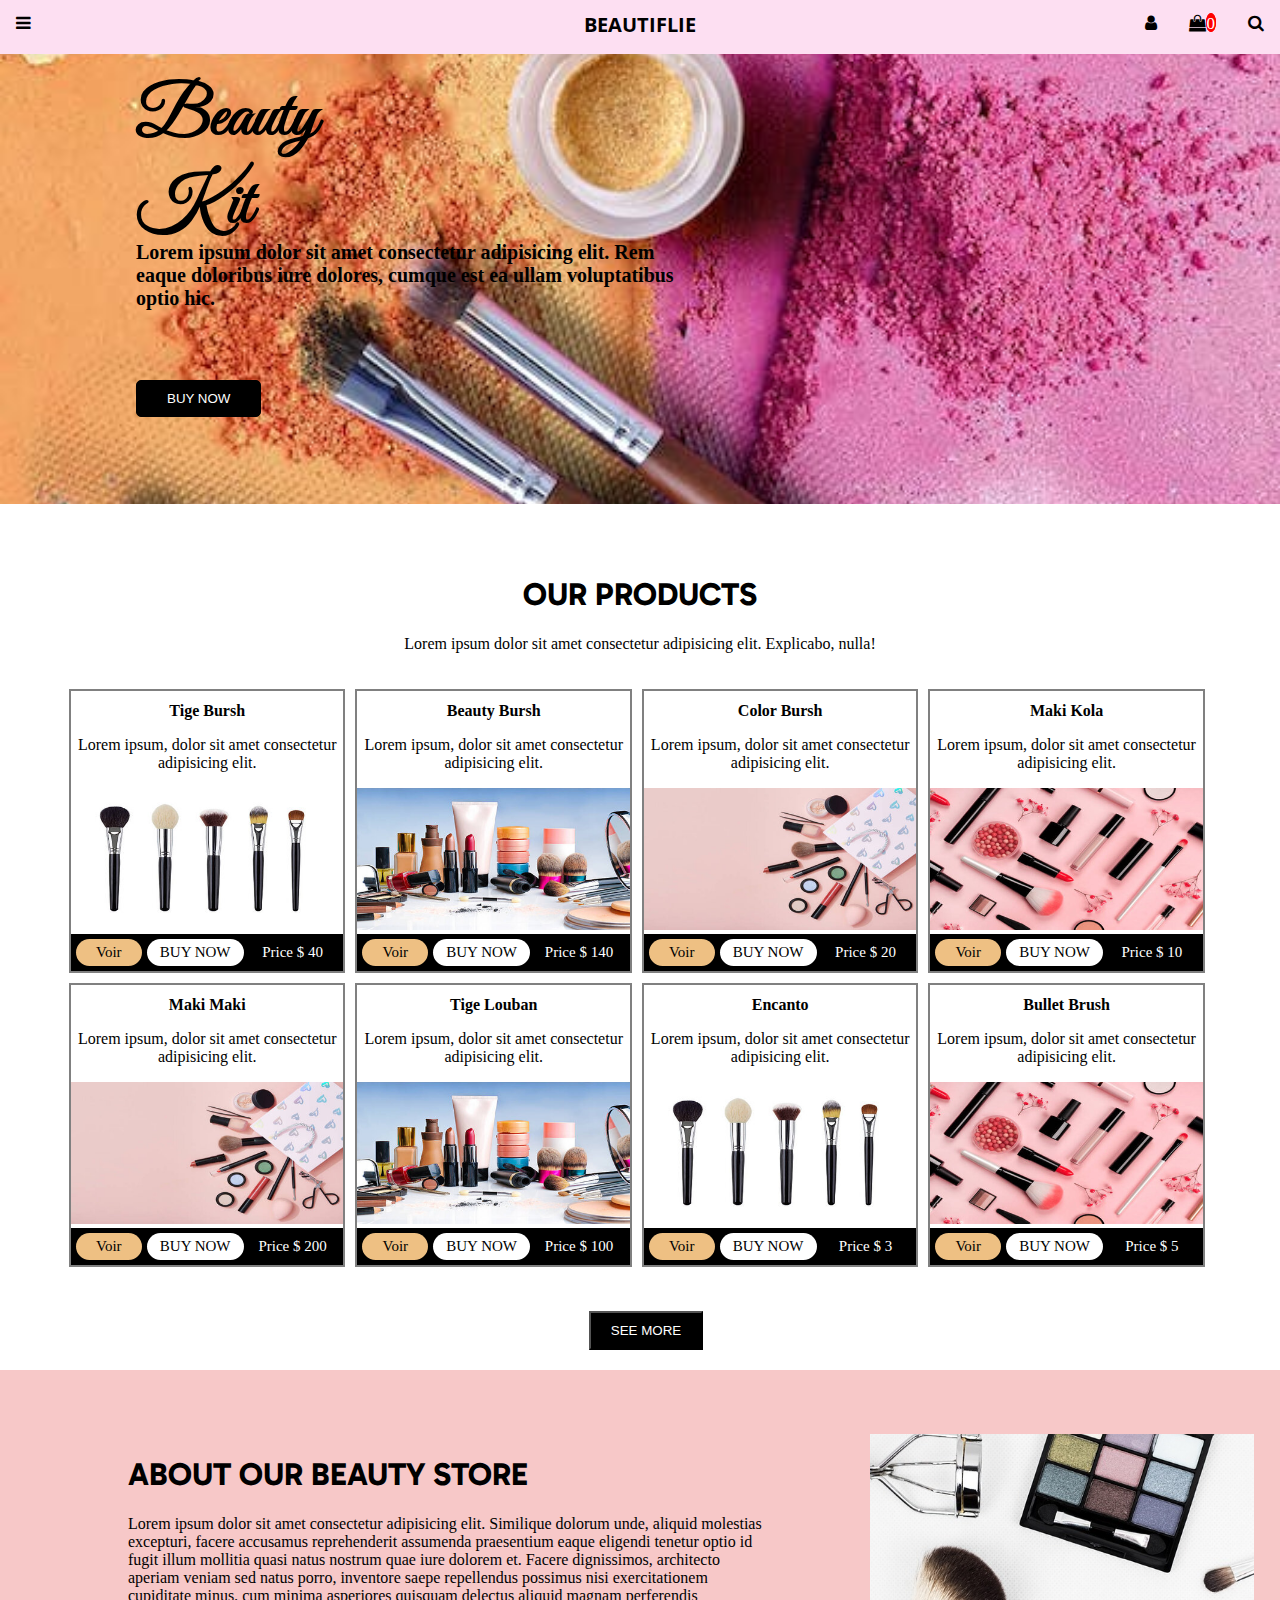
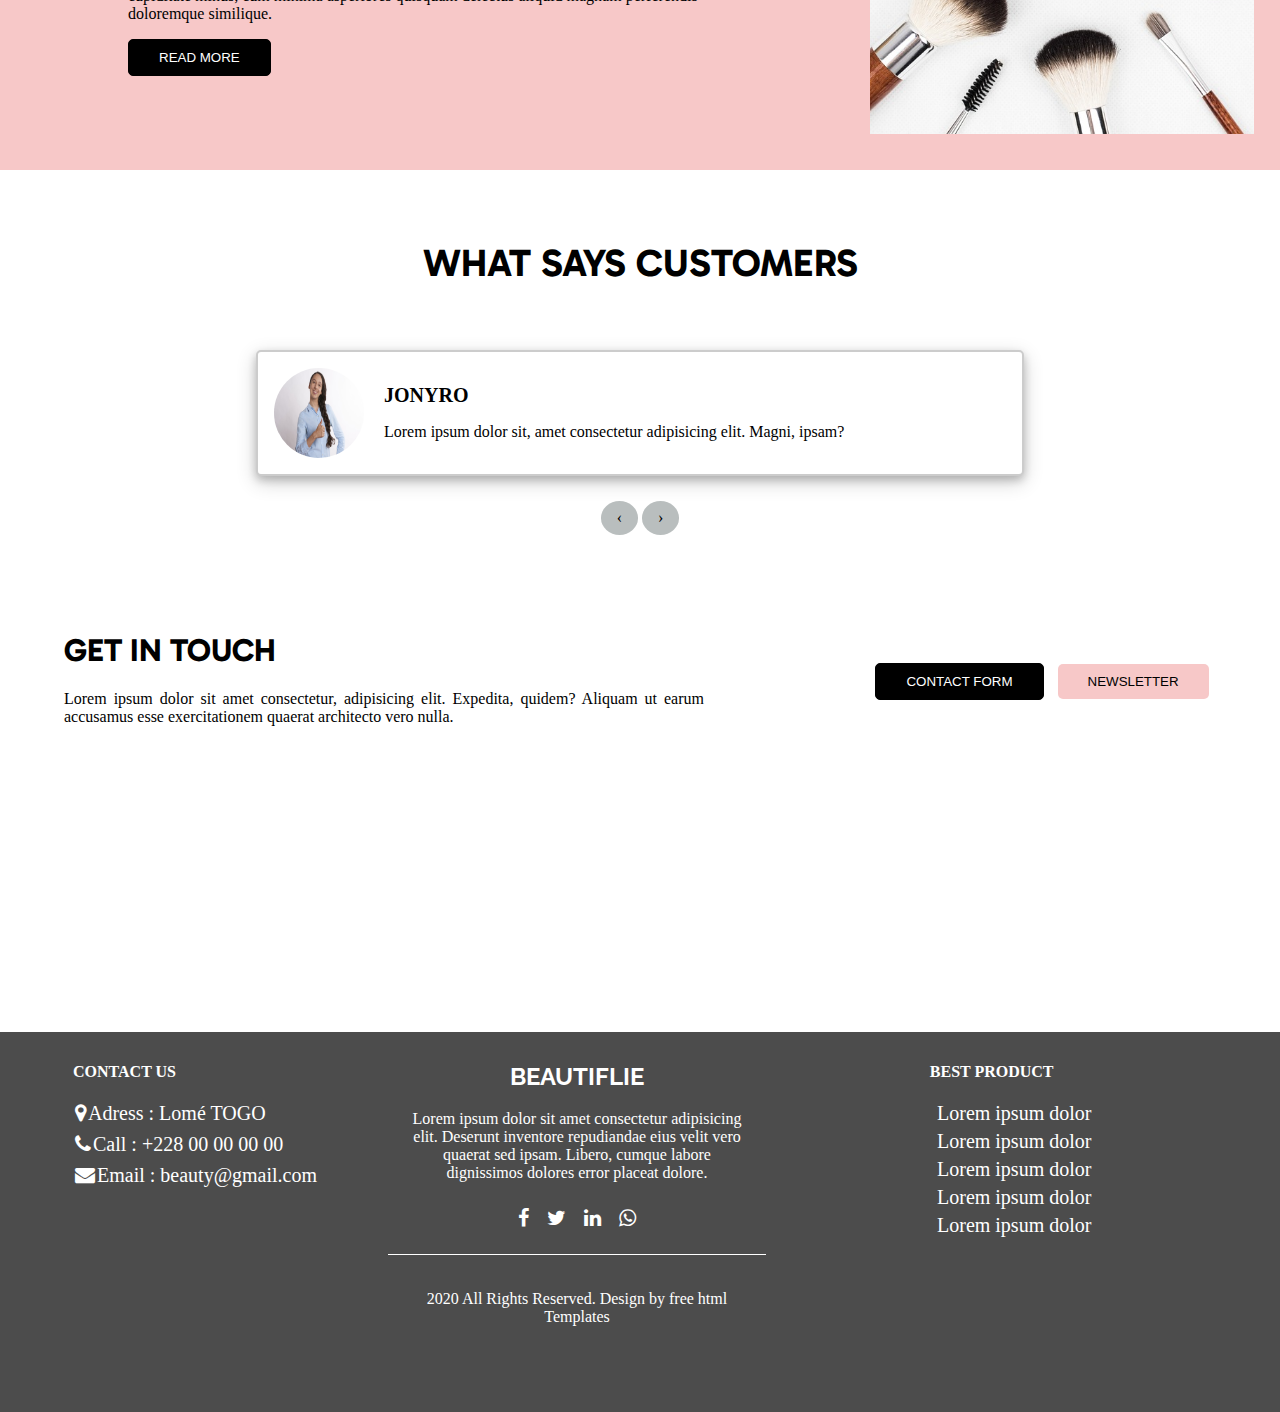
<file: index.html>
<!DOCTYPE html>
<html lang="fr">

<head>
  <meta charset="UTF-8">
  <meta name="viewport" content="width=device-width, initial-scale=1">
  <link rel="stylesheet" href="https://cdnjs.cloudflare.com/ajax/libs/font-awesome/4.7.0/css/font-awesome.min.css">
  <link href="https://fonts.googleapis.com/css?family=DM+Sans" rel="stylesheet" />
  <link rel="preconnect" href="https://fonts.googleapis.com">
  <link rel="preconnect" href="https://fonts.gstatic.com" crossorigin>
  <link href="https://fonts.googleapis.com/css2?family=Dancing+Script:wght@700&family=Gabarito&family=Great+Vibes&family=Open+Sans:wght@300&family=Raleway&display=swap" rel="stylesheet">
  <link rel="stylesheet" href="css/file.css">
  <script src="product.js" defer></script>
  <script src="mesProduits.js"></script>
  

  <title>MakeUp</title>
  <style>

  </style>
</head>

<body>
  <div class="header">
    <div id="mySidebar" class="sidebar">
      <a href="javascript:void(0)" class="closebtn" onclick="closeNav()">&times;</a>
      <a href="#">boutique</a>
      <a href="#">Nos Produits</a>
      <a href="payement.html">Panier</a>
      <a href="#">Contact</a>
    </div>
    <div class="topnav">
        <div class="topnav-centered">
          <a href="#"  class="active">BEAUTIFLIE</a>
        </div>
       
        <div id="main">
          <a  class="openbtn" onclick="openNav()"><i class="fa fa-bars"></i></a>
        </div>
          
       
        <div class="topnav-right">
          <a href=""><i class="fa fa-user"></i></a>
          <a  onclick="monPanier()" class="shop"><i class="fa fa-shopping-bag"><span id="count"
            class="count">0</span></i></a>
          <a href=""><i class="fa fa-search"></i></a>
        </div>    
    </div>
  </div>

  <div class="section">
    <div class=" content">
      <div class="mask"></div>
      <div id="first">
        <h1 class="paraph ">
          <span class="">Beauty <br>Kit</span>
        </h1>
        <div class="row paraphT">
          <div class="col-6">
            <p>Lorem ipsum dolor sit amet consectetur adipisicing elit. Rem eaque doloribus iure dolores, cumque est ea
              ullam voluptatibus optio hic.</p>
          </div>
        </div>
        <div id="buttonM" class="row  buttonM">
          <button type="button" id="BtnJ">BUY NOW</button>
        </div>
      </div>
      <div class="imgm">
        <img src="./ta.jpeg" alt="img" />
      </div>
    </div>
  </div>
  <div class="col-12 promenu">
    <div class="row">
      <div class="col-12 menuo productf">
        <h1>OUR PRODUCTS</h1>
        <p>Lorem ipsum dolor sit amet consectetur adipisicing elit. Explicabo, nulla!</p>
      </div>

    </div>
  </div>
  
  <div class="row menupro">
    <div class="row  menu">


    </div>
  </div>

  <div class="row  buttonmore">
    <button> SEE MORE</button>
  </div>
  <div class="row  about">
    <div class="row ">
      <div class="col-6 sectiontext">
        <h1> ABOUT OUR BEAUTY STORE</h1>
        <p>Lorem ipsum dolor sit amet consectetur adipisicing elit. Similique dolorum unde, aliquid molestias excepturi,
          facere accusamus reprehenderit assumenda praesentium eaque eligendi tenetur optio id fugit illum mollitia
          quasi natus nostrum quae iure dolorem et. Facere dignissimos, architecto aperiam veniam sed natus porro,
          inventore saepe repellendus possimus nisi exercitationem cupiditate minus, cum minima asperiores quisquam
          delectus aliquid magnam perferendis doloremque similique.

        </p>
        <div id="button" class="row  buttonreadmore">
          <button type="button" id="Btn">READ MORE</button>
        </div>

      </div>
      <div class="col-3 sectionimg">
        <img src="ma.jpg" alt="">


      </div>

    </div>
    <div class=" ">
      <div class=" customers ">
        <h1>WHAT SAYS CUSTOMERS</h1>
      </div>
    </div>

    <div class="testimony">
      <img src="custa.jpg" alt="Avatar" style="width:90px">
      <p><span>JONYRO</span></p>
      <p>Lorem ipsum dolor sit, amet consectetur adipisicing elit. Magni, ipsam?</p>
    </div>
    <div class="prevnext">
      <a href="" class="prev round">&#8249;</a>
      <a href="" class="next round">&#8250;</a>
    </div>

    <div class="row gettouch">
      <div class="row ">
        <div class="col-6 sectiontext">
          <h1> GET IN TOUCH</h1>
          <p>Lorem ipsum dolor sit amet consectetur, adipisicing elit. Expedita, quidem? Aliquam ut earum
            accusamus esse exercitationem quaerat architecto vero nulla.
          </p>
        </div>
        <div class="row  sectionimg">
          <div id="button" class="buttonreadmore">
            <button type="button" id="Btn" class="contform">CONTACT FORM</button>
            <button type="button" id="Btn" class="newslett">NEWSLETTER</button>
          </div>
        </div>


      </div>

    </div>

    <div class="cartmaps map-responsive" id="">
      <iframe src="https://www.google.com/maps/embed?pb=!1m14!1m12!1m3!1d15865.794531968788!2d1.20253005!3d6.2043992!2m3!1f0!2f0!3f0!3m2!1i1024!2i768!4f13.1!5e0!3m2!1sfr!2stg!4v1695826308456!5m2!1sfr!2stg" width="" height="" style="border:0;" allowfullscreen="" loading="lazy" referrerpolicy="no-referrer-when-downgrade"></iframe>

    </div>
    <div class="row footer">
      <div class="mask"></div>
      <div class="row col-12 container">
        <div id="boxes">
          <div class="leftbox">
            <h4>CONTACT US</h4>
            <ul>
              <li><i class="fa fa-map-marker"></i>Adress : Lomé TOGO</li>
              <li><i class="fa fa-phone"> </i>Call : +228 00 00 00 00</li>
              <li><i class="fa fa-envelope"> </i>Email : beauty@gmail.com</li>
            </ul>
          </div>

          <div class="middlebox">
            <h2>BEAUTIFLIE</h2>
            <p>Lorem ipsum dolor sit amet consectetur adipisicing elit. Deserunt inventore repudiandae eius velit vero
              quaerat sed ipsam. Libero, cumque labore dignissimos dolores error placeat dolore.</p>
            <div class="iconet">
              <ul>
                <li><i class="fa fa-facebook"></i></li>
                <li><i class="fa fa-twitter"> </i></li>
                <li><i class="fa fa-linkedin"> </i></li>
                <li><i class="fa fa-whatsapp"> </i></li>
              </ul>
            </div>
            <div class="row  afterfoot" >
                <p> 2020 All Rights Reserved. Design by free html Templates</p>
            </div>
          </div>

          <div class="rightbox">
            <h4>BEST PRODUCT</h4>
            <ul>
              <li><a href="">Lorem ipsum dolor </a></li>
              <li><a href="">Lorem ipsum dolor </a></li>
              <li><a href="">Lorem ipsum dolor </a></li>
              <li><a href="">Lorem ipsum dolor </a></li>
              <li><a href="">Lorem ipsum dolor </a></li>
            </ul>
          </div>
        </div>
        
      </div>
     
      

    </div>


    <script>
      function openNav() {
        document.getElementById("mySidebar").style.width = "250px";
        document.getElementById("main").style.marginLeft = "250px";
      }

      function closeNav() {
        document.getElementById("mySidebar").style.width = "0";
        document.getElementById("main").style.marginLeft = "0";
      }


      function monPanier() {
        var lk = "payement.html";
        window.location.href = "" + lk + "";
      }

    </script>

</body>

</html>
</file>
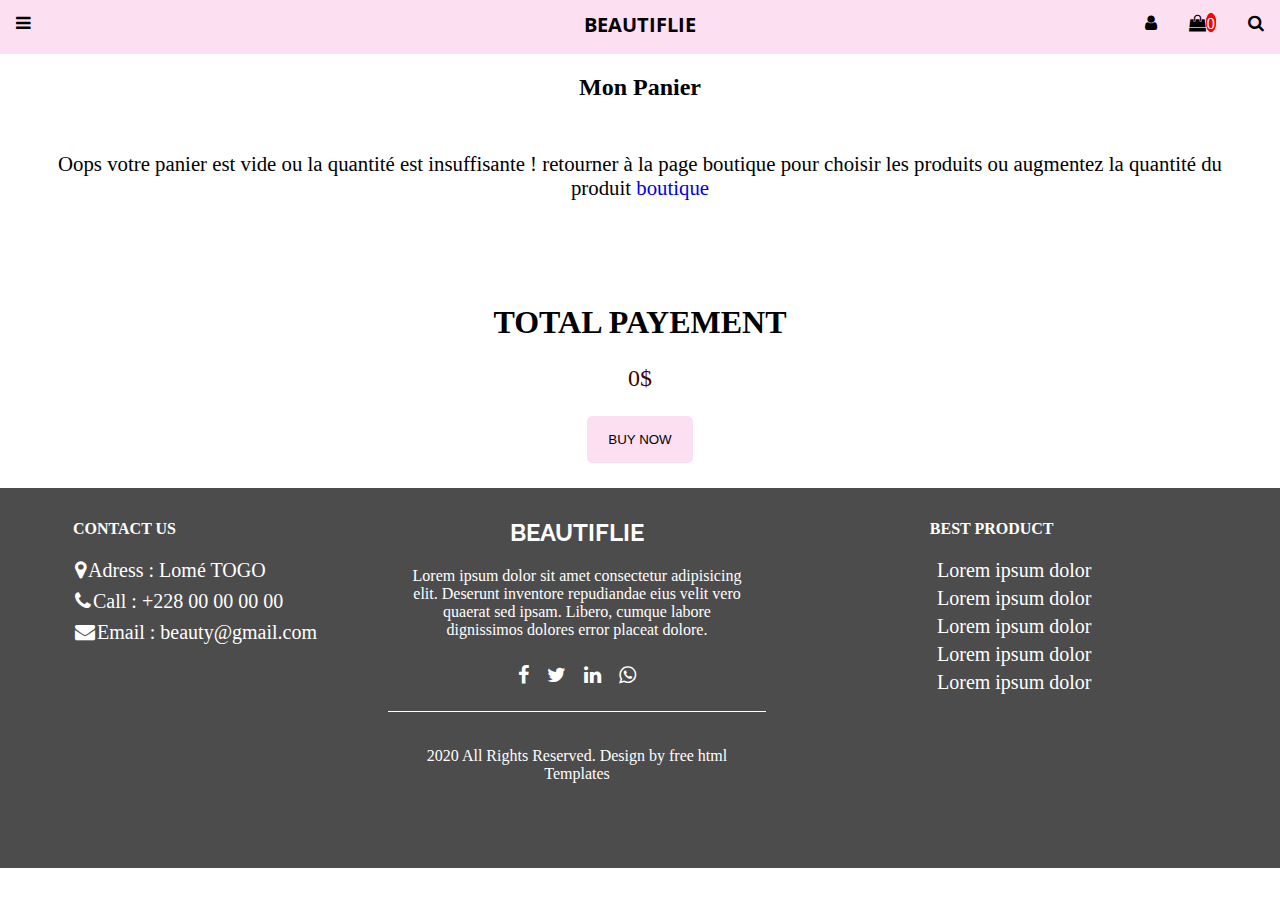
<file: payement.html>
<!DOCTYPE html>
<html lang="fr">

<head>
    <meta charset="UTF-8">
    <meta name="viewport" content="width=device-width, initial-scale=1">
    <link rel="stylesheet" href="https://cdnjs.cloudflare.com/ajax/libs/font-awesome/4.7.0/css/font-awesome.min.css">
    <link href="https://fonts.googleapis.com/css?family=DM+Sans" rel="stylesheet" />
    <link rel="preconnect" href="https://fonts.googleapis.com">
    <link rel="preconnect" href="https://fonts.gstatic.com" crossorigin>
    <link href="https://fonts.googleapis.com/css2?family=Dancing+Script:wght@700&family=Gabarito&family=Great+Vibes&family=Open+Sans:wght@300&family=Raleway&display=swap" rel="stylesheet">
    <link rel="stylesheet" href="css/file.css">
    <script src="payement.js" defer></script>
    <script src="mesProduits.js"></script>

    <title>MakeUp</title>
    <style>

    </style>
</head>

<body>
    <div class="header">
        <div id="mySidebar" class="sidebar">
          <a href="javascript:void(0)" class="closebtn" onclick="closeNav()">&times;</a>
          <a href="index.html">boutique</a>
          <a href="#">Nos Produits</a>
          <a href="#">Panier</a>
          <a href="#">Contact</a>
        </div>
        <div class="topnav">
            <div class="topnav-centered">
              <a class="active">BEAUTIFLIE</a>
            </div>
           
            <div id="main">
              <a  class="openbtn" onclick="openNav()"><i class="fa fa-bars"></i></a>
            </div>
              
           
            <div class="topnav-right">
              <a href=""><i class="fa fa-user"></i></a>
              <a  onclick="monPanier()" class="shop"><i class="fa fa-shopping-bag"><span id="count"
                class="count">0</span></i></a>
              <a href=""><i class="fa fa-search"></i></a>
            </div>    
        </div>
      </div>

    <div class="col-12 promenu">
        <div class="row">
            <div class="col-12 menuo productf">
                <h2>Mon Panier</h2> 
                <p id="textvide"></p>
            </div>
            
        </div>
    </div>
    <div class="row menupropan" id="propan">
        <div class="row  menu">
            

        </div>
    </div>


 
    <div class="payement">
        <h1> TOTAL PAYEMENT</h1>
        <p id="totalpaye"> </p>
        <button onclick="buysolde()"> BUY NOW</button>


    </div>

    <div class="row footer">
        <div class="mask"></div>
        <div class="row col-12 container">
          <div id="boxes">
            <div class="leftbox">
              <h4>CONTACT US</h4>
              <ul>
                <li><i class="fa fa-map-marker"></i>Adress : Lomé TOGO</li>
                <li><i class="fa fa-phone"> </i>Call : +228 00 00 00 00</li>
                <li><i class="fa fa-envelope"> </i>Email : beauty@gmail.com</li>
              </ul>
            </div>
  
            <div class="middlebox">
              <h2>BEAUTIFLIE</h2>
              <p>Lorem ipsum dolor sit amet consectetur adipisicing elit. Deserunt inventore repudiandae eius velit vero
                quaerat sed ipsam. Libero, cumque labore dignissimos dolores error placeat dolore.</p>
              <div class="iconet">
                <ul>
                  <li><i class="fa fa-facebook"></i></li>
                  <li><i class="fa fa-twitter"> </i></li>
                  <li><i class="fa fa-linkedin"> </i></li>
                  <li><i class="fa fa-whatsapp"> </i></li>
                </ul>
              </div>
              <div class="row  afterfoot" >
                  <p> 2020 All Rights Reserved. Design by free html Templates</p>
              </div>
            </div>
  
            <div class="rightbox">
              <h4>BEST PRODUCT</h4>
              <ul>
                <li><a href="">Lorem ipsum dolor </a></li>
                <li><a href="">Lorem ipsum dolor </a></li>
                <li><a href="">Lorem ipsum dolor </a></li>
                <li><a href="">Lorem ipsum dolor </a></li>
                <li><a href="">Lorem ipsum dolor </a></li>
              </ul>
            </div>
          </div>
          
        </div>
       
        
  
      </div>

    <script>
        function openNav() {
            document.getElementById("mySidebar").style.width = "250px";
            document.getElementById("main").style.marginLeft = "250px";
        }

        function closeNav() {
            document.getElementById("mySidebar").style.width = "0";
            document.getElementById("main").style.marginLeft = "0";
        }

       
    </script>

</body>

</html>
</file>
<file: css/file.css>
* {
  box-sizing: border-box;
}

body {
  display: block;
  margin: auto;
  overflow-x: hidden;
  font-family: "Times New Roman", Times, serif;
}

.header {
  background-color: #fddff2;
  color: rgb(0, 0, 0);
  padding: 0px;
  padding-bottom: 5px;
  border-bottom: 1px solid #fddff2;
  margin-bottom: 0px;
  width: auto;
}
.header .topnav {
  position: relative;
  overflow: hidden;
  background-color: #fddff2;
  color: black;
}
.header .topnav a {
  float: left;
  color: black;
  text-align: center;
  padding: 14px 16px;
  text-decoration: none;
  font-size: 17px;
}
.header .topnav a:hover {
  background-color: #fddff2;
  color: black;
}
.header .topnav a.active {
  background-color: #fddff2;
  color: black;
  font-family: "Open Sans", sans-serif;
  font-size: 20px;
  font-weight: bold;
}
.header .topnav-centered a {
  float: none;
  position: absolute;
  top: 50%;
  left: 50%;
  transform: translate(-50%, -50%);
}
.header .topnav-right {
  float: right;
}
.header .topnav-right .shop {
  cursor: pointer;
}
.header .topnav-right .shop .count {
  width: auto;
  top: -5px;
  border: 1px solid red;
  border-radius: 50%;
  background-color: red;
  color: white;
}

.sidebar {
  height: 100%;
  width: 0;
  position: fixed;
  z-index: 3;
  top: 0;
  left: 0;
  background-color: #111;
  overflow-x: hidden;
  transition: 0.5s;
  padding-top: 60px;
}
.sidebar a {
  padding: 8px 8px 8px 32px;
  text-decoration: none;
  font-size: 25px;
  color: rgb(255, 255, 255);
  display: block;
  transition: 0.3s;
}
.sidebar a:hover {
  color: #70120b;
}
.sidebar .closebtn {
  position: absolute;
  top: 0;
  right: 25px;
  font-size: 36px;
  margin-left: 50px;
}

.openbtn {
  font-size: 20px;
  cursor: pointer;
  background-color: #fddff2;
  color: rgb(0, 0, 0);
  padding: 10px 15px;
  border: none;
}

.openbtn:hover {
  background-color: #444;
}

#main {
  transition: margin-left 0.5s;
}

/* .navbar {
   margin-left: 10px;
   margin-right: 10px;
   ul {
     list-style-type: none;
     margin: 0;
     padding: 0;
     overflow: hidden;
     //background-color: #ffffff;
     .leftnav{
       width: 33.33%;
       height: auto;
       border: 1px solid red;
     }
     .middlenav{
       width: 35%;
       height: auto;
       border: 1px solid blue;
       float: left;
       margin-left: 25%;
       text-align: center;
     }
     .rech{
       float: right;
       width: auto;
       margin-right: 10px;
       border: 1px solid black;
       button{
         float: right;
         padding: 6px ;
         margin-top: 8px;
         margin-right: 5px;
         background-color: #fddff2;
         color: rgba(0, 0, 0, 1);
         font-size: 15px;
         border: none;
         cursor: pointer;
         &:hover{
           background-color: gray;
         }
         .count{
           width: auto;
           top: -5px;
           border: 1px solid red;
           border-radius: 50%;
           background-color: red;
           color:white;
         }
       }
     }
   }

   li {
     float: left;
   }

   li a {
     display: block;
     color: black;
     text-align: center;
     padding: 14px 16px;
     text-decoration: none;
   }

   li a:hover:not(.active) {
    // background-color: red;
     border-radius: 8px;
     color: white;
     text-decoration: none;

   }



   .nomB {
     float: left;
     //border: 1px solid yellow;
     //width: 30%;
     //height: 20px;
     margin-left: 50%;
     margin-right: 50%;
    /* top: 5%;
     left: 50%;
     transform: translate(-50%, -50%);/
     text-align: center;
    //
   }

   .active {
     background-color: #fddff2;
   }

   .logo {
     font-weight: bold;
     //margin-right: 50px;
   }

   .sidebar {
     height: 100%;
     width: 0;
     position: fixed;
     z-index: 3;
     top: 0;
     left: 0;
     background-color: #111;
     overflow-x: hidden;
     transition: 0.5s;
     padding-top: 60px;

     a {
       padding: 8px 8px 8px 32px;
       text-decoration: none;
       font-size: 25px;
       color: #818181;
       display: block;
       transition: 0.3s;

       &:hover {
         color: #f1f1f1;
       }
     }
     .closebtn {
       position: absolute;
       top: 0;
       right: 25px;
       font-size: 36px;
       margin-left: 50px;
     }
   }



 }*/
.section {
  width: auto;
  height: 500px;
  margin-bottom: 0px;
}
.section .content {
  width: auto;
  height: 450px;
  border-radius: 5px;
  background: #ffffff;
  color: #000;
  position: relative;
}
.section .content .imgm {
  float: right;
  width: 100%;
  border-radius: 5px;
}
.section .content .imgm img {
  float: right;
  width: 100%;
  height: 100%;
  display: block;
  padding: 0;
  position: absolute;
  top: 0;
  right: 0;
  object-fit: cover;
}
.section .content .mask {
  top: 0;
  left: 0;
  width: 100%;
  height: 100%;
  position: absolute;
  background-color: rgba(121, 122, 124, 0.5);
}

.paraph {
  color: rgb(0, 0, 0);
  font-family: "Great Vibes", cursive;
  font-weight: bold;
  font-size: 70px;
  margin-top: 10px;
  margin-left: 10%;
  width: auto;
  height: 100px;
  z-index: 2;
  position: relative;
}

.paraphT {
  font-weight: bold;
  color: rgb(0, 0, 0);
  padding-top: 0px;
  padding-left: 0px;
  padding-bottom: 10px;
  margin-left: 10%;
  margin-bottom: 5px;
  margin-top: 10px;
  width: auto;
  height: auto;
  z-index: 2;
  position: relative;
}
.paraphT p {
  font-size: 20px;
}

.buttonM {
  border: none;
  z-index: 2;
  position: relative;
  width: auto;
  height: 50px;
  margin-top: 50px;
  margin-left: 10%;
  margin-bottom: 0px;
}
.buttonM button {
  cursor: pointer;
  border: 1px solid black;
  height: auto;
  width: auto;
  color: rgb(255, 255, 255);
  padding-top: 10px;
  padding-bottom: 10px;
  padding-left: 30px;
  padding-right: 30px;
  background-color: rgb(0, 0, 0);
  border-radius: 5px;
}

.alert {
  padding: 20px;
  background-color: #f44336;
  color: white;
  opacity: 1;
  transition: opacity 0.6s;
  margin-bottom: 15px;
}

.closebtn {
  margin-left: 15px;
  color: white;
  font-weight: bold;
  float: right;
  font-size: 22px;
  line-height: 20px;
  cursor: pointer;
  transition: 0.3s;
}
.closebtn :hover {
  color: black;
}

.menu {
  width: auto;
  margin-left: 5%;
  margin-right: 5%;
  margin-bottom: 15px;
}
.menu .menup {
  width: 24%;
  margin: 6px;
  border: 2px solid gray;
  padding-top: 10px;
}
.menu .menup .menupimg img {
  object-fit: fill;
  margin: 0 auto;
}
.menu .menup .menupa {
  padding: 10 px;
  margin-left: 0px;
  margin-right: 0px;
  opacity: 1;
}
.menu .menup .menupa h4 {
  margin-top: 1px;
  margin-bottom: 1px;
}
.menu .menup .menupa p {
  margin-left: 0px;
  margin-right: 0px;
}
.menu .menup .blackbox {
  cursor: pointer;
  margin: 0px;
  height: auto;
  padding: 5px;
  background-color: rgb(0, 0, 0);
  color: rgb(255, 255, 255);
  font-size: 15px;
  grid-column-gap: 2px;
}
.menu .menup .blackbox .detail {
  width: 25%;
  height: auto;
  margin-right: 5px;
  border: none;
  border-radius: 25px;
  background-color: rgb(238, 192, 131);
  color: rgb(0, 0, 0);
  font-size: 15px;
  text-align: center;
  padding: 5px;
}
.menu .menup .blackbox .add {
  width: 30%;
  padding: 5px;
  margin-right: 2px;
  border: none;
  border-radius: 25px;
  background-color: rgb(255, 255, 255);
  color: rgb(0, 0, 0);
  font-size: 15px;
  text-align: center;
}
.menu .menup .blackbox .add .button {
  border: none;
  background-color: transparent;
}
.menu .menup .blackbox .price {
  width: 40%;
  text-align: center;
  font-size: 15px;
  padding: 5px;
  float: right;
}
.menu .menup .blackbox .detailp {
  width: 30%;
  height: auto;
  margin-right: 5px;
  border: none;
  border-radius: 5px;
  background-color: rgb(238, 192, 131);
  color: rgb(0, 0, 0);
  font-size: 15px;
  text-align: center;
}
.menu .menup .blackbox .addp {
  width: 30%;
  height: auto;
  margin-left: 5px;
  border: none;
  border-radius: 5px;
  background-color: rgb(238, 192, 131);
  color: rgb(0, 0, 0);
  font-size: 15px;
  text-align: center;
}
.menu .menup .blackbox .detailm {
  float: right;
  width: 30%;
  height: auto;
  margin-right: 0px;
  border: none;
  border-radius: 5px;
  background-color: rgb(238, 192, 131);
  color: rgb(0, 0, 0);
  font-size: 15px;
  text-align: center;
}
.menu .menup .redbox {
  margin-bottom: 0px;
  cursor: pointer;
}
.menu .menup .redbox .deleteitem {
  height: 20px;
  background-color: rgb(196, 5, 5);
  color: rgb(255, 255, 255);
  text-align: center;
}
.menu .product {
  color: black;
  text-align: center;
  padding: 0px;
  background-color: white;
}

.productf {
  color: black;
  text-align: center;
  padding: 0px;
  opacity: 1;
}
.productf h1 {
  font-family: "Gabarito", cursive;
}
.productf #textvide {
  color: #000;
  font-size: 1.3em;
  padding: 30px;
  text-align: center;
}
.productf #textvide a {
  cursor: pointer;
  text-decoration: none;
}

.produit::after {
  content: "";
  clear: none;
  display: table;
}

.buttonmore {
  padding-left: 50%;
  width: auto;
  border: none;
  margin-bottom: 20px;
  background-color: rgb(255, 255, 255);
}
.buttonmore button {
  cursor: pointer;
  width: auto;
  margin-left: 46%;
  margin-top: 3%;
  padding-top: 10px;
  padding-bottom: 10px;
  padding-left: 20px;
  padding-right: 20px;
  background-color: rgb(0, 0, 0);
  color: rgb(255, 255, 255);
}

.about {
  width: auto;
  height: 400px;
  background-color: #f7c8c8;
}
.about .sectiontext {
  width: 50%;
  margin-top: 5%;
  margin-bottom: 5%;
  margin-right: 2%;
  margin-left: 10%;
}
.about .sectiontext h1 {
  font-family: "Gabarito", cursive;
  font-size: 2em;
  font-weight: bold;
}
.about .sectiontext .buttonreadmore {
  border: none;
  width: auto;
  height: 50px;
  margin-top: 10px;
  margin-left: 0px;
  margin-bottom: 0px;
}
.about .sectiontext .buttonreadmore button {
  cursor: pointer;
  border: 1px solid black;
  height: auto;
  width: auto;
  color: rgb(255, 255, 255);
  padding-top: 10px;
  padding-bottom: 10px;
  padding-left: 30px;
  padding-right: 30px;
  background-color: rgb(0, 0, 0);
  border-radius: 5px;
}
.about .sectionimg {
  float: right;
  width: 30%;
  top: 0px;
  left: 0px;
  margin-right: 2%;
  margin-left: 0%;
  margin-top: 5%;
  height: auto;
  margin-bottom: 5%;
}
.about .sectionimg img {
  top: 0px;
  left: 0px;
  object-fit: cover;
  width: 100%;
  height: 300px;
}

.customers {
  text-align: center;
  font-size: 1.2em;
  margin-top: 3%;
  margin-bottom: 5px;
}
.customers h1 {
  font-family: "Gabarito", cursive;
}

.payement {
  font-family: "Trebuchet MS";
  text-align: center;
  font-size: 1em;
  margin-top: 3%;
  margin-bottom: 5px;
}
.payement p {
  font-size: x-large;
  font-weight: 500;
  color: rgb(63, 3, 3);
}
.payement button {
  border: 1px solid #fddff2;
  padding-left: 20px;
  padding-right: 20px;
  padding-top: 15px;
  padding-bottom: 15px;
  border-radius: 5px;
  background-color: #fddff2;
  color: rgb(0, 0, 0);
  cursor: pointer;
}

.testimony {
  border: 2px solid #ccc;
  background-color: rgb(255, 255, 255);
  border-radius: 5px;
  padding: 16px;
  margin-top: 5%;
  margin-right: 20%;
  margin-left: 20%;
  box-shadow: 0 4px 8px 0 rgba(0, 0, 0, 0.2), 0 6px 20px 0 rgba(0, 0, 0, 0.19);
}
.testimony::after {
  content: "";
  clear: both;
  display: table;
}
.testimony img {
  float: left;
  margin-right: 20px;
  border-radius: 100%;
  height: 90px;
}
.testimony span {
  font-size: 20px;
  margin-right: 15px;
  font-weight: bold;
}

.prevnext {
  margin-top: 25px;
  margin-bottom: 10px;
  text-align: center;
  cursor: pointer;
  /*&:hover {
    background-color: red;
    color: white;
    cursor: pointer;
  }*/
}
.prevnext a {
  text-decoration: none;
  display: inline-block;
  padding: 8px 16px;
}
.prevnext .prev {
  background-color: #b9bebe;
  color: black;
}
.prevnext .next {
  background-color: #b9bebe;
  color: black;
}
.prevnext .round {
  border-radius: 50%;
}

.gettouch {
  width: auto;
  height: auto;
  background-color: rgb(255, 255, 255);
}
.gettouch .sectiontext {
  width: 50%;
  margin-top: 5%;
  margin-bottom: 5%;
  margin-right: 2%;
  margin-left: 5%;
}
.gettouch .sectiontext h1 {
  font-size: 2em;
  font-weight: bold;
  padding: 0px;
  font-family: "Gabarito", cursive;
}
.gettouch .sectiontext p {
  text-align: justify;
}
.gettouch .sectiontext #totalpaye {
  font-size: 3em;
  font-weight: bold;
  padding: 0px;
  color: rgb(0, 0, 0);
  text-align: center;
}
.gettouch .sectionimg {
  float: right;
  width: 30%;
  left: 0px;
  margin-right: 2%;
  margin-left: 0%;
  height: auto;
  margin-top: 8%;
}
.gettouch .sectionimg .buttonreadmore {
  border: none;
  width: auto;
  height: 50px;
  margin-top: 10px;
  margin-left: 0px;
  margin-bottom: 0px;
}
.gettouch .sectionimg .buttonreadmore button {
  cursor: pointer;
  margin: 5px;
  border: 1px solid black;
  height: auto;
  width: auto;
  color: rgb(255, 255, 255);
  padding-top: 10px;
  padding-bottom: 10px;
  padding-left: 30px;
  padding-right: 30px;
  background-color: rgb(0, 0, 0);
  border-radius: 5px;
}
.gettouch .sectionimg .buttonreadmore .newslett {
  background-color: #f7c8c8;
  color: rgb(0, 0, 0);
  border: none;
}

.map-responsive {
  overflow: hidden;
  position: relative;
  height: 200px;
}
.map-responsive iframe {
  left: 0;
  top: 0;
  height: 200px;
  width: 100%;
}

.footer {
  width: auto;
  height: 380px;
  margin-top: 2%;
  background-color: rgba(0, 0, 0, 0.7);
  position: relative;
}
.footer .mask {
  background-color: rgba(0, 0, 0, 0.2);
  position: absolute;
  z-index: 1;
  width: auto;
}
.footer .container {
  z-index: 2;
  position: absolute;
  width: auto;
  margin: 10px;
}
.footer .container .leftbox {
  float: left;
  margin-left: 5%;
  width: 25%;
  height: 280px;
  color: rgb(255, 255, 255);
}
.footer .container .leftbox h4 {
  text-align: left;
}
.footer .container .leftbox ul {
  padding-left: 2px;
  list-style: none;
}
.footer .container .leftbox ul i {
  text-align: left;
  margin-right: 2px;
}
.footer .container .leftbox ul li {
  text-align: left;
  margin-top: 8px;
  margin-bottom: 8px;
  font-size: 20px;
}
.footer .container .middlebox {
  float: left;
  width: 30%;
  height: 350px;
  color: rgb(255, 255, 255);
}
.footer .container .middlebox h2 {
  padding-left: 15px;
  padding-right: 15px;
  text-align: center;
  font-family: "Raleway", sans-serif;
}
.footer .container .middlebox p {
  padding-left: 15px;
  padding-right: 15px;
  text-align: center;
  margin-bottom: 5%;
}
.footer .container .middlebox .iconet {
  text-align: center;
}
.footer .container .middlebox .iconet ul {
  list-style: none;
  padding: 0px;
}
.footer .container .middlebox .iconet ul i {
  margin: 2px;
}
.footer .container .middlebox .iconet ul li {
  display: inline-block;
  margin: 5px;
  font-size: 20px;
}
.footer .container .middlebox .afterfoot {
  color: rgb(255, 255, 255);
  margin-top: 5%;
  border-top: 1px solid rgb(255, 255, 255);
  width: auto;
  height: auto;
}
.footer .container .middlebox .afterfoot p {
  padding-top: 5%;
  text-align: center;
}
.footer .container .rightbox {
  margin-right: 5%;
  float: right;
  color: rgb(255, 255, 255);
  width: 25%;
  height: 280px;
}
.footer .container .rightbox h4 {
  text-align: left;
  padding-left: 12%;
}
.footer .container .rightbox ul {
  list-style: none;
}
.footer .container .rightbox ul i {
  margin: 2px;
}
.footer .container .rightbox ul li {
  margin: 5px;
  font-size: 20px;
  text-align: left;
}
.footer .container .rightbox ul li a {
  text-align: left;
  text-decoration: none;
  color: rgb(255, 255, 255);
}

@media screen and (max-width: 600px) {
  .topnav a, .topnav-right {
    float: none;
    display: block;
  }
  .topnav-centered a {
    position: relative;
    top: 0;
    left: 0;
    transform: none;
  }
  .about {
    width: auto;
    width: auto;
    height: 650px;
    background-color: #f7c8c8;
  }
  .about .sectiontext {
    width: auto;
    margin-top: 5%;
    margin-bottom: 1%;
    margin-left: 5%;
    margin-right: 5%;
  }
  .about .sectiontext .buttonreadmore {
    border: none;
    width: auto;
    height: 50px;
    margin-top: 10px;
    margin-left: 0px;
    margin-bottom: 0px;
  }
  .about .sectiontext .buttonreadmore button {
    border: 1px solid black;
    height: auto;
    width: auto;
    color: rgb(255, 255, 255);
    padding-top: 10px;
    padding-bottom: 10px;
    padding-left: 30px;
    padding-right: 30px;
    background-color: rgb(0, 0, 0);
    border-radius: 5px;
  }
  .about .sectionimg {
    float: left;
    margin-right: 5%;
    margin-left: 5%;
    margin-top: 0%;
    height: auto;
    margin-bottom: 1%;
    width: auto;
    top: 0;
    left: 0;
  }
  .about .sectionimg img {
    width: 100%;
    height: auto;
    object-fit: cover;
  }
  .testimony {
    text-align: center;
  }
  .testimony img {
    margin: auto;
    float: none;
    display: block;
  }
  .gettouch {
    width: auto;
    height: auto;
    background-color: rgb(255, 255, 255);
  }
  .gettouch .sectiontext {
    width: auto;
    margin-top: 5%;
    margin-bottom: 5%;
    margin-right: 2%;
    margin-left: 5%;
  }
  .gettouch .sectiontext h1 {
    text-align: center;
    font-size: 2em;
    font-weight: bold;
    padding: 0px;
  }
  .gettouch .sectiontext p {
    text-align: justify;
  }
  .gettouch .sectionimg {
    width: auto;
    height: auto;
    left: 0px;
    margin-right: 10%;
    margin-top: 0%;
  }
  .gettouch .sectionimg .buttonreadmore {
    border: none;
    width: auto;
    height: auto;
    margin-top: 10px;
    margin-left: 0px;
    margin-bottom: 0px;
  }
  .gettouch .sectionimg .buttonreadmore button {
    display: inline-block;
    margin: 2px;
    height: auto;
    width: auto;
    color: rgb(255, 255, 255);
    padding-top: 10px;
    padding-bottom: 10px;
    padding-left: 10px;
    padding-right: 10px;
    background-color: rgb(0, 0, 0);
    border-radius: 5px;
  }
  .gettouch .sectionimg .buttonreadmore .contform {
    float: left;
  }
  .gettouch .sectionimg .buttonreadmore .newslett {
    float: right;
    background-color: #f7c8c8;
    color: rgb(0, 0, 0);
    border: none;
    margin-left: 10px;
  }
}
@media screen and (max-height: 450px) {
  .sidebar {
    padding-top: 15px;
  }
  .sidebar a {
    font-size: 18px;
  }
}
@media screen and (max-width: 1337px) {
  .menu {
    width: auto;
    margin-left: 5%;
    margin-right: 5%;
    margin-bottom: 15px;
  }
  .menu .menup {
    width: 24%;
    margin: 5px;
    border: 2px solid gray;
    padding-top: 10px;
  }
  .menu .menup .menupimg img {
    object-fit: fill;
    margin: 0 auto;
  }
  .menu .menup .menupa {
    padding: 0 auto;
    margin-left: 0px;
    margin-right: 0px;
    opacity: 1;
  }
  .menu .menup .menupa h4 {
    margin-top: 1px;
    margin-bottom: 1px;
  }
  .menu .menup .menupa p {
    margin-left: 0px;
    margin-right: 0px;
  }
  .menu .menup .blackbox {
    cursor: pointer;
    margin: 0px;
    height: auto;
    padding: 5px;
    background-color: rgb(0, 0, 0);
    color: rgb(255, 255, 255);
    font-size: 15px;
    grid-column-gap: 2px;
  }
  .menu .menup .blackbox .detail {
    width: 25%;
    height: auto;
    margin-right: 5px;
    border: none;
    border-radius: 25px;
    background-color: rgb(238, 192, 131);
    color: rgb(0, 0, 0);
    text-align: center;
  }
  .menu .menup .blackbox .add {
    width: 37%;
    padding: 5px;
    margin-right: 2px;
    border: none;
    border-radius: 25px;
    background-color: rgb(255, 255, 255);
    color: rgb(0, 0, 0);
    text-align: center;
  }
  .menu .menup .blackbox .add .button {
    border: none;
    background-color: transparent;
  }
  .menu .menup .blackbox .price {
    width: 35%;
    text-align: center;
    font-size: 15px;
    padding: 5px;
    float: right;
  }
}
@media screen and (max-width: 1133px) {
  .menu {
    width: auto;
    margin-left: 5%;
    margin-right: 5%;
    margin-bottom: 15px;
  }
  .menu .menup {
    width: 24%;
    margin: 5px;
    border: 2px solid gray;
    padding-top: 10px;
  }
  .menu .menup .menupimg img {
    object-fit: fill;
    margin: 0 auto;
  }
  .menu .menup .menupa {
    padding: 0 auto;
    margin-left: 0px;
    margin-right: 0px;
    opacity: 1;
  }
  .menu .menup .menupa h4 {
    margin-top: 1px;
    margin-bottom: 1px;
  }
  .menu .menup .menupa p {
    margin-left: 0px;
    margin-right: 0px;
  }
  .menu .menup .blackbox {
    cursor: pointer;
    margin: 0px;
    height: auto;
    padding: 5px;
    background-color: rgb(0, 0, 0);
    color: rgb(255, 255, 255);
    font-size: 15px;
    grid-column-gap: 2px;
  }
  .menu .menup .blackbox .detail {
    width: 25%;
    height: auto;
    margin-right: 5px;
    border: none;
    border-radius: 25px;
    background-color: rgb(238, 192, 131);
    color: rgb(0, 0, 0);
    text-align: center;
  }
  .menu .menup .blackbox .add {
    width: 35%;
    padding: 5px;
    margin-right: 2px;
    border: none;
    border-radius: 25px;
    background-color: rgb(255, 255, 255);
    color: rgb(0, 0, 0);
    text-align: center;
  }
  .menu .menup .blackbox .add .button {
    border: none;
    background-color: transparent;
  }
  .menu .menup .blackbox .price {
    width: 36%;
    text-align: center;
    font-size: 15px;
    padding: 5px;
    float: right;
  }
}
@media screen and (max-width: 1123px) {
  .menu {
    width: auto;
    margin-left: 5%;
    margin-right: 5%;
    margin-bottom: 15px;
  }
  .menu .menup {
    width: 24%;
    margin: 5px;
    border: 2px solid gray;
    padding-top: 10px;
  }
  .menu .menup .menupimg img {
    object-fit: fill;
    margin: 0 auto;
  }
  .menu .menup .menupa {
    padding: 0 auto;
    margin-left: 0px;
    margin-right: 0px;
    opacity: 1;
  }
  .menu .menup .menupa h4 {
    margin-top: 1px;
    margin-bottom: 1px;
  }
  .menu .menup .menupa p {
    margin-left: 0px;
    margin-right: 0px;
  }
  .menu .menup .blackbox {
    cursor: pointer;
    margin: 0px;
    height: auto;
    padding: 5px;
    background-color: rgb(0, 0, 0);
    color: rgb(255, 255, 255);
    font-size: 15px;
    grid-column-gap: 2px;
  }
  .menu .menup .blackbox .detail {
    width: 25%;
    height: auto;
    margin-right: 5px;
    border: none;
    border-radius: 25px;
    background-color: rgb(238, 192, 131);
    color: rgb(0, 0, 0);
    text-align: center;
  }
  .menu .menup .blackbox .add {
    width: 35.5%;
    padding: 5px;
    margin-right: 2px;
    border: none;
    border-radius: 25px;
    background-color: rgb(255, 255, 255);
    color: rgb(0, 0, 0);
    text-align: center;
  }
  .menu .menup .blackbox .add .button {
    border: none;
    background-color: transparent;
  }
  .menu .menup .blackbox .price {
    width: 34.5%;
    text-align: center;
    font-size: 15px;
    padding: 5px;
    float: right;
  }
}
@media screen and (max-width: 1109px) {
  .menu {
    width: auto;
    margin-left: 5%;
    margin-right: 5%;
    margin-bottom: 15px;
  }
  .menu .menup {
    width: 23.9%;
    margin: 5px;
    border: 2px solid gray;
    padding-top: 10px;
  }
  .menu .menup .menupimg img {
    object-fit: fill;
    margin: 0 auto;
  }
  .menu .menup .menupa {
    padding: 0 auto;
    margin-left: 0px;
    margin-right: 0px;
    opacity: 1;
  }
  .menu .menup .menupa h4 {
    margin-top: 1px;
    margin-bottom: 1px;
  }
  .menu .menup .menupa p {
    margin-left: 0px;
    margin-right: 0px;
  }
  .menu .menup .blackbox {
    cursor: pointer;
    margin: 0px;
    height: auto;
    border: 1px solid black;
    padding: 5px;
    background-color: rgb(0, 0, 0);
    color: rgb(255, 255, 255);
    font-size: 15px;
    grid-column-gap: 2px;
  }
  .menu .menup .blackbox .detail {
    width: 25%;
    height: auto;
    margin-right: 5px;
    border: none;
    border-radius: 25px;
    background-color: rgb(238, 192, 131);
    color: rgb(0, 0, 0);
    text-align: center;
  }
  .menu .menup .blackbox .add {
    width: 35.4%;
    padding: 5px;
    margin-right: 0.8px;
    border: none;
    border-radius: 25px;
    background-color: rgb(255, 255, 255);
    color: rgb(0, 0, 0);
    font-size: 14px;
    text-align: center;
  }
  .menu .menup .blackbox .add .button {
    border: none;
    background-color: transparent;
  }
  .menu .menup .blackbox .price {
    width: 34.2%;
    text-align: center;
    font-size: 13.5px;
    padding: 5px;
    float: right;
  }
}
@media screen and (max-width: 1009px) {
  .menu {
    width: auto;
    margin-left: 5%;
    margin-right: 5%;
    margin-bottom: 15px;
  }
  .menu .menup {
    width: 23.85%;
    margin: 5px;
    border: 2px solid gray;
    padding-top: 10px;
  }
  .menu .menup .menupimg img {
    object-fit: fill;
    margin: 0 auto;
  }
  .menu .menup .menupa {
    padding: 0 auto;
    margin-left: 0px;
    margin-right: 0px;
    opacity: 1;
  }
  .menu .menup .menupa h4 {
    margin-top: 1px;
    margin-bottom: 1px;
  }
  .menu .menup .menupa p {
    margin-left: 0px;
    margin-right: 0px;
  }
  .menu .menup .blackbox {
    cursor: pointer;
    margin: 0px;
    height: auto;
    border: 1px solid black;
    padding: 5px;
    background-color: rgb(0, 0, 0);
    color: rgb(255, 255, 255);
    font-size: 15px;
    grid-column-gap: 2px;
  }
  .menu .menup .blackbox .detail {
    width: 25%;
    height: auto;
    margin-right: 5px;
    border: none;
    border-radius: 25px;
    background-color: rgb(238, 192, 131);
    color: rgb(0, 0, 0);
    text-align: center;
  }
  .menu .menup .blackbox .add {
    width: 35.5%;
    padding: 5px;
    margin-right: 2px;
    border: none;
    border-radius: 25px;
    background-color: rgb(255, 255, 255);
    color: rgb(0, 0, 0);
    text-align: center;
  }
  .menu .menup .blackbox .add .button {
    border: none;
    background-color: transparent;
  }
  .menu .menup .blackbox .price {
    width: 34.5%;
    text-align: center;
    font-size: 15px;
    padding: 5px;
    float: right;
  }
}
@media screen and (max-width: 969px) {
  .menu {
    width: auto;
    margin-left: 5%;
    margin-right: 5%;
    margin-bottom: 15px;
  }
  .menu .menup {
    width: 23.69%;
    margin: 5px;
    border: 2px solid gray;
    padding-top: 10px;
  }
  .menu .menup .menupimg img {
    object-fit: fill;
    margin: 0 auto;
  }
  .menu .menup .menupa {
    padding: 0 auto;
    margin-left: 0px;
    margin-right: 0px;
    opacity: 1;
  }
  .menu .menup .menupa h4 {
    margin-top: 1px;
    margin-bottom: 1px;
  }
  .menu .menup .menupa p {
    margin-left: 0px;
    margin-right: 0px;
  }
  .menu .menup .blackbox {
    cursor: pointer;
    margin: 0px;
    height: auto;
    border: 1px solid black;
    padding: 5px;
    background-color: rgb(0, 0, 0);
    color: rgb(255, 255, 255);
    font-size: 15px;
    grid-column-gap: 2px;
  }
  .menu .menup .blackbox .detail {
    width: 25%;
    height: auto;
    margin-right: 5px;
    border: none;
    border-radius: 25px;
    background-color: rgb(238, 192, 131);
    color: rgb(0, 0, 0);
    text-align: center;
  }
  .menu .menup .blackbox .add {
    width: 36%;
    padding: 5px;
    margin-right: 2px;
    border: none;
    border-radius: 25px;
    background-color: rgb(255, 255, 255);
    color: rgb(0, 0, 0);
    text-align: center;
  }
  .menu .menup .blackbox .add .button {
    border: none;
    background-color: transparent;
  }
  .menu .menup .blackbox .price {
    width: 34.5%;
    text-align: center;
    font-size: 15px;
    padding: 5px;
    float: right;
  }
}
@media screen and (max-width: 851px) {
  .menu {
    width: auto;
    margin-left: 5%;
    margin-right: 5%;
    margin-bottom: 15px;
  }
  .menu .menup {
    width: 23.5%;
    margin: 5px;
    border: 2px solid gray;
    padding-top: 10px;
  }
  .menu .menup .menupimg img {
    object-fit: fill;
    margin: 0 auto;
  }
  .menu .menup .menupa {
    padding: 0 auto;
    margin-left: 0px;
    margin-right: 0px;
    opacity: 1;
  }
  .menu .menup .menupa h4 {
    margin-top: 1px;
    margin-bottom: 1px;
  }
  .menu .menup .menupa p {
    margin-left: 0px;
    margin-right: 0px;
  }
  .menu .menup .blackbox {
    cursor: pointer;
    margin: 0px;
    height: auto;
    border: 1px solid black;
    padding: 5px;
    background-color: rgb(0, 0, 0);
    color: rgb(255, 255, 255);
    font-size: 15px;
    grid-column-gap: 2px;
  }
  .menu .menup .blackbox .detail {
    width: 25%;
    height: auto;
    margin-right: 5px;
    border: none;
    border-radius: 25px;
    background-color: rgb(238, 192, 131);
    color: rgb(0, 0, 0);
    text-align: center;
  }
  .menu .menup .blackbox .add {
    width: 36%;
    padding: 5px;
    margin-right: 2px;
    border: none;
    border-radius: 25px;
    background-color: rgb(255, 255, 255);
    color: rgb(0, 0, 0);
    font-size: 13.5px;
    text-align: center;
  }
  .menu .menup .blackbox .add .button {
    border: none;
    background-color: transparent;
  }
  .menu .menup .blackbox .price {
    width: 33.5%;
    text-align: center;
    font-size: 13.5px;
    padding: 5px;
    float: right;
  }
}
@media screen and (max-width: 744px) {
  .menu {
    width: auto;
    margin-left: 5%;
    margin-right: 5%;
    margin-bottom: 15px;
  }
  .menu .menup {
    width: 23.25%;
    margin: 5px;
    border: 2px solid gray;
    padding-top: 10px;
  }
  .menu .menup .menupimg img {
    object-fit: fill;
    margin: 0 auto;
  }
  .menu .menup .menupa {
    padding: 0 auto;
    margin-left: 0px;
    margin-right: 0px;
    opacity: 1;
  }
  .menu .menup .menupa h4 {
    margin-top: 1px;
    margin-bottom: 1px;
  }
  .menu .menup .menupa p {
    margin-left: 0px;
    margin-right: 0px;
  }
  .menu .menup .blackbox {
    cursor: pointer;
    margin: 0px;
    height: auto;
    border: 1px solid black;
    padding: 5px;
    background-color: rgb(0, 0, 0);
    color: rgb(255, 255, 255);
    font-size: 15px;
    grid-column-gap: 2px;
  }
  .menu .menup .blackbox .detail {
    width: 25%;
    height: auto;
    margin-right: 5px;
    border: none;
    border-radius: 25px;
    background-color: rgb(238, 192, 131);
    color: rgb(0, 0, 0);
    text-align: center;
  }
  .menu .menup .blackbox .add {
    width: 36%;
    padding: 5px;
    margin-right: 2px;
    border: none;
    border-radius: 25px;
    background-color: rgb(255, 255, 255);
    color: rgb(0, 0, 0);
    font-size: 14px;
    text-align: center;
  }
  .menu .menup .blackbox .add .button {
    border: none;
    background-color: transparent;
  }
  .menu .menup .blackbox .price {
    width: 32.5%;
    text-align: center;
    font-size: 13px;
    padding: 5px;
    float: right;
  }
}
@media screen and (max-width: 645px) {
  .menu {
    width: auto;
    margin-left: 5%;
    margin-right: 5%;
    margin-bottom: 15px;
  }
  .menu .menup {
    width: 23.15%;
    margin: 5px;
    border: 2px solid gray;
    padding-top: 10px;
  }
  .menu .menup .menupimg img {
    object-fit: fill;
    margin: 0 auto;
  }
  .menu .menup .menupa {
    padding: 0 auto;
    margin-left: 0px;
    margin-right: 0px;
    opacity: 1;
  }
  .menu .menup .menupa h4 {
    margin-top: 1px;
    margin-bottom: 1px;
  }
  .menu .menup .menupa p {
    margin-left: 0px;
    margin-right: 0px;
  }
  .menu .menup .blackbox {
    cursor: pointer;
    margin: 0px;
    height: auto;
    border: 1px solid black;
    padding: 3px;
    background-color: rgb(0, 0, 0);
    color: rgb(255, 255, 255);
    font-size: 15px;
    grid-column-gap: 2px;
  }
  .menu .menup .blackbox .detail {
    width: 25%;
    height: auto;
    margin-right: 1px;
    border: none;
    border-radius: 25px;
    background-color: rgb(238, 192, 131);
    color: rgb(0, 0, 0);
    font-size: 13px;
    text-align: center;
  }
  .menu .menup .blackbox .add {
    width: 30%;
    padding: 2px;
    margin-right: 0.2px;
    border: none;
    border-radius: 20px;
    background-color: rgb(255, 255, 255);
    color: rgb(0, 0, 0);
    font-size: 12px;
    text-align: center;
  }
  .menu .menup .blackbox .add .button {
    border: none;
    background-color: transparent;
  }
  .menu .menup .blackbox .price {
    width: 32.5%;
    text-align: center;
    font-size: 12px;
    padding: 5px;
    float: left;
  }
}
@media screen and (max-width: 604px) {
  .menu {
    width: auto;
    margin-left: 5%;
    margin-right: 5%;
    margin-bottom: 15px;
  }
  .menu .menup {
    width: auto;
    margin: 5px;
    border: 2px solid gray;
    padding-top: 10px;
  }
  .menu .menup .menupimg img {
    object-fit: cover;
    margin: 0 auto;
  }
  .menu .menup .menupa {
    padding: 0 auto;
    margin-left: 0px;
    margin-right: 0px;
    opacity: 1;
  }
  .menu .menup .menupa h4 {
    margin-top: 1px;
    margin-bottom: 1px;
  }
  .menu .menup .menupa p {
    margin-left: 0px;
    margin-right: 0px;
  }
  .menu .menup .blackbox {
    cursor: pointer;
    margin: 0px;
    height: auto;
    border: 1px solid black;
    padding: 5px;
    background-color: rgb(0, 0, 0);
    color: rgb(255, 255, 255);
    font-size: 15px;
    grid-column-gap: 2px;
    /* .detail{
       width: 25%;
       height: auto;
       margin-right: 5px;
       border: none;
       border-radius: 25px;
       background-color: rgb(238, 192, 131);
       color: rgba(0, 0, 0, 1);

       text-align: center;
     }
     .add{
       width: 30%;
       padding-left: 2px;
       padding-right: 2px;
       margin-right: 2px;
       border: none;
       border-radius: 25px;
       background-color: rgba(255, 255, 255, 1);
       color: rgba(0, 0, 0, 1);

       text-align: center;
       .button{
         border: none;
         background-color: transparent;
       }
     }
     .price{
       width:25%;
     text-align: center;
     }*/
  }
  .menu .menup .blackbox .detail {
    width: 25%;
    height: auto;
    margin-right: 5px;
    border: none;
    border-radius: 25px;
    background-color: rgb(238, 192, 131);
    color: rgb(0, 0, 0);
    font-size: 15px;
    text-align: center;
    padding: 5px;
  }
  .menu .menup .blackbox .add {
    width: 30%;
    padding: 5px;
    margin-right: 2px;
    border: none;
    border-radius: 25px;
    background-color: rgb(255, 255, 255);
    color: rgb(0, 0, 0);
    font-size: 15px;
    text-align: center;
  }
  .menu .menup .blackbox .add .button {
    border: none;
    background-color: transparent;
  }
  .menu .menup .blackbox .price {
    width: 40%;
    text-align: center;
    font-size: 15px;
    padding: 5px;
    float: right;
  }
}
@media screen and (max-width: 332px) {
  .menu {
    width: auto;
    margin-left: 5%;
    margin-right: 5%;
    margin-bottom: 15px;
  }
  .menu .menup {
    width: auto;
    margin: 5px;
    border: 2px solid gray;
    padding-top: 10px;
  }
  .menu .menup .menupimg img {
    object-fit: cover;
    margin: 0 auto;
  }
  .menu .menup .menupa {
    padding: 0 auto;
    margin-left: 0px;
    margin-right: 0px;
    opacity: 1;
  }
  .menu .menup .menupa h4 {
    margin-top: 1px;
    margin-bottom: 1px;
  }
  .menu .menup .menupa p {
    margin-left: 0px;
    margin-right: 0px;
  }
  .menu .menup .blackbox {
    cursor: pointer;
    margin: 0px;
    height: auto;
    border: 1px solid black;
    padding: 5px;
    background-color: rgb(0, 0, 0);
    color: rgb(255, 255, 255);
    font-size: 15px;
    grid-column-gap: 2px;
    /* .detail{
       width: 25%;
       height: auto;
       margin-right: 5px;
       border: none;
       border-radius: 25px;
       background-color: rgb(238, 192, 131);
       color: rgba(0, 0, 0, 1);

       text-align: center;
     }
     .add{
       width: 30%;
       padding-left: 2px;
       padding-right: 2px;
       margin-right: 2px;
       border: none;
       border-radius: 25px;
       background-color: rgba(255, 255, 255, 1);
       color: rgba(0, 0, 0, 1);

       text-align: center;
       .button{
         border: none;
         background-color: transparent;
       }
     }
     .price{
       width:25%;
     text-align: center;
     }*/
  }
  .menu .menup .blackbox .detail {
    width: 25%;
    height: auto;
    margin-right: 5px;
    border: none;
    border-radius: 25px;
    background-color: rgb(238, 192, 131);
    color: rgb(0, 0, 0);
    font-size: 15px;
    text-align: center;
    padding: 5px;
  }
  .menu .menup .blackbox .add {
    width: 35%;
    padding: 5px;
    margin-right: 2px;
    border: none;
    border-radius: 25px;
    background-color: rgb(255, 255, 255);
    color: rgb(0, 0, 0);
    font-size: 15px;
    text-align: center;
  }
  .menu .menup .blackbox .add .button {
    border: none;
    background-color: transparent;
  }
  .menu .menup .blackbox .price {
    width: 35%;
    text-align: center;
    font-size: 15px;
    padding: 5px;
    float: right;
  }
}
@media screen and (max-width: 1023px) {
  .footer {
    width: auto;
    height: 380px;
    margin-top: 10px;
    background-color: rgba(0, 0, 0, 0.7);
    position: relative;
  }
  .footer .mask {
    background-color: rgba(0, 0, 0, 0.2);
    position: absolute;
    z-index: 1;
    width: auto;
  }
  .footer .container {
    z-index: 2;
    position: absolute;
    width: auto;
    margin: 10px;
  }
  .footer .container .leftbox {
    /* //float:left;
     border: 1px solid yellow;
     margin-left: 10%;
     margin-right: 10%;
    // background:Red;
     width:auto;
     height:200px;
     color: rgba(255, 255, 255, 1);
     h4{
       text-align: center;
     }
     ul{
       padding-left: 2px;
       list-style: none;
       i{
         text-align: left;
         margin-right: 2px;
       }
       li{
         text-align: left;
         margin-top: 8px;
         margin-bottom: 8px;
         font-size: 20px;
       }
     }*/
    visibility: hidden;
    display: none;
  }
  .footer .container .middlebox {
    float: left;
    margin-left: 5%;
    margin-right: 5%;
    width: auto;
    height: 380px;
    padding: 15px;
    color: rgb(255, 255, 255);
  }
  .footer .container .middlebox h2 {
    text-align: center;
  }
  .footer .container .middlebox p {
    text-align: center;
    margin-bottom: 5%;
  }
  .footer .container .middlebox .iconet {
    text-align: center;
  }
  .footer .container .middlebox .iconet ul {
    list-style: none;
    padding: 0%;
  }
  .footer .container .middlebox .iconet ul i {
    margin: 2px;
  }
  .footer .container .middlebox .iconet ul li {
    text-align: center;
    display: inline-block;
    margin: 5px;
    font-size: 20px;
  }
  .footer .container .middlebox .afterfoot {
    color: rgb(255, 255, 255);
    margin-top: 5%;
    border-top: 1px solid rgb(255, 255, 255);
    width: auto;
    height: auto;
  }
  .footer .container .middlebox .afterfoot p {
    padding-top: 5%;
    text-align: center;
  }
  .footer .container .rightbox {
    /*margin-right: 10%;
    border: 1px solid blue;
    float:right;
    color: rgba(255, 255, 255, 1);
    width:25%;
    height:280px;
    h4{
      text-align: center;

    }
    ul{
      list-style: none;
      i{
        margin: 2px;
      }
      li{
        margin: 5px;
        font-size: 20px;
        a{
          text-decoration: none;
          color: rgba(255, 255, 255, 1);
        }
      }
    }*/
    visibility: hidden;
    display: none;
  }
}
.row::after {
  content: "";
  clear: both;
  display: table;
}

[class*=col-] {
  float: left;
  padding: 0px;
}

.product {
  color: black;
  text-align: center;
  padding: 0px;
  background-color: white;
}

.productf {
  color: black;
  text-align: center;
  padding: 0px;
  opacity: 1;
}

.produit::after {
  content: "";
  clear: none;
  display: table;
}

[class*=col-] {
  width: 100%;
}

@media only screen and (min-width: 768px) {
  .col-1 {
    width: 8.33%;
  }
  .col-2 {
    width: 16.66%;
  }
  .col-3 {
    width: 25%;
  }
  .col-4 {
    width: 33.33%;
  }
  .col-5 {
    width: 41.66%;
  }
  .col-6 {
    width: 50%;
  }
  .col-7 {
    width: 58.33%;
  }
  .col-8 {
    width: 66.66%;
  }
  .col-9 {
    width: 75%;
  }
  .col-10 {
    width: 83.33%;
  }
  .col-11 {
    width: 91.66%;
  }
  .col-12 {
    width: 100%;
  }
}
.row,
.row > .column {
  padding: 0px;
}

.column {
  float: left;
  width: 33.33%;
  display: none;
}

.content {
  background-color: white;
  padding: 10px;
}

.popup {
  position: relative;
  display: inline-block;
  cursor: pointer;
  -webkit-user-select: none;
  -moz-user-select: none;
  -ms-user-select: none;
  user-select: none;
}

.popup .popuptext {
  visibility: hidden;
  width: 100px;
  background-color: #555;
  color: #fff;
  text-align: center;
  border-radius: 6px;
  padding: 8px 0;
  position: absolute;
  z-index: 1;
  bottom: 125%;
  left: 50%;
  margin-left: -90px;
}

.popup .popuptext::after {
  content: "";
  position: absolute;
  top: 100%;
  left: 50%;
  margin-left: -5px;
  border-width: 5px;
  border-style: solid;
  border-color: #555 transparent transparent transparent;
}

.popup .show {
  visibility: visible;
  -webkit-animation: fadeIn 1s;
  animation: fadeIn 1s;
}

@-webkit-keyframes fadeIn {
  from {
    opacity: 0;
  }
  to {
    opacity: 1;
  }
}
@keyframes fadeIn {
  from {
    opacity: 0;
  }
  to {
    opacity: 1;
  }
}

/*# sourceMappingURL=file.css.map */
</file>
